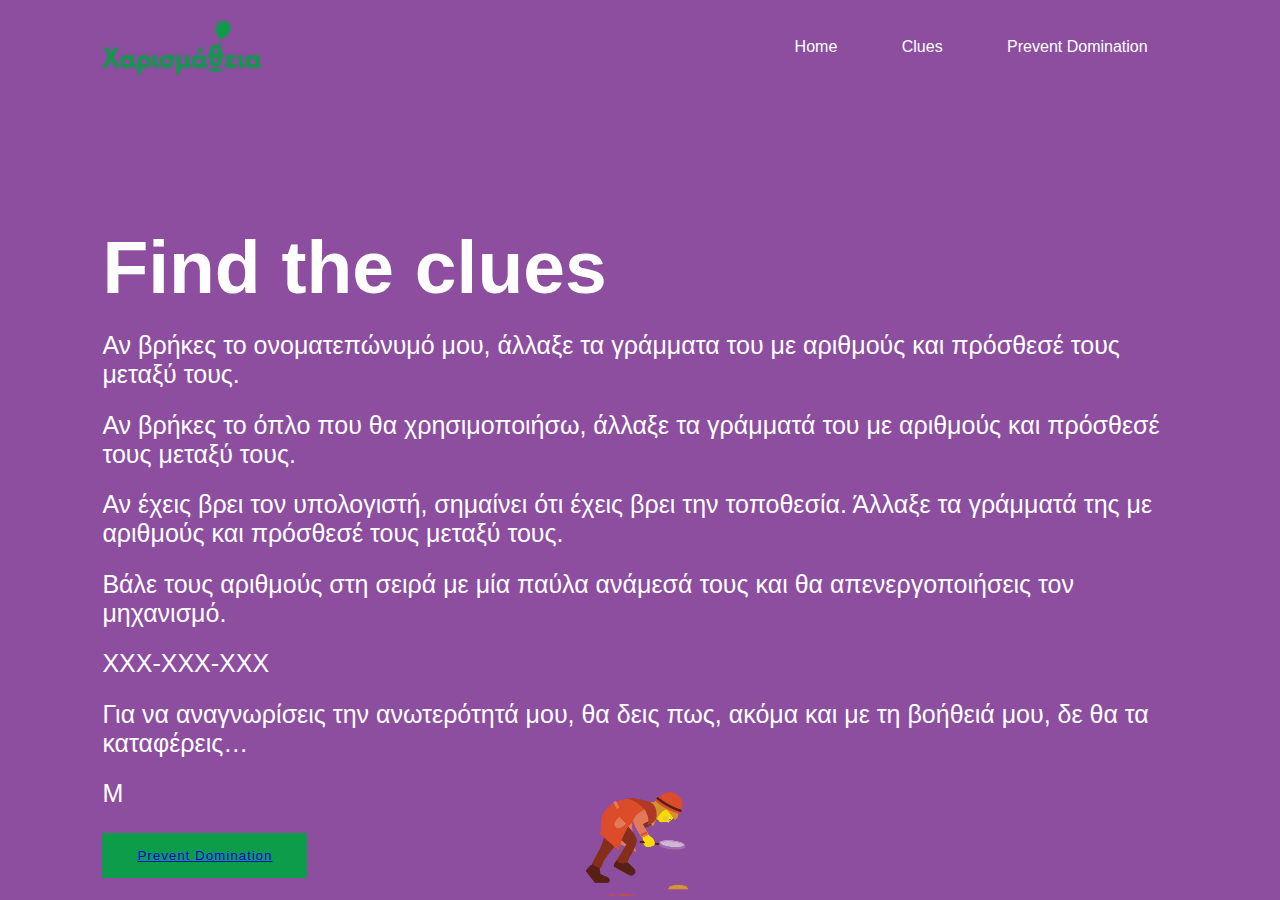
<file: Clues.html>
<!DOCTYPE html>
<html>
<head>
      <meta name="viewport" content="width=device-width, initial-scale=1.0">
      <title>Clues</title>
      <link rel="stylesheet" href="Clues.css">

<body>
    <div class="base">
    <nav>
      <img src="logo.png" class="logo">
      <ul>
        <li><a href="index.html">Home</a></li>
        <li>Clues</li>
        <li><a href="Solve_Mystery.html">Prevent Domination</a></li>
      </ul>
    </nav>


  <h1>Find the clues</h1>

  <p>
    Αν βρήκες το ονοματεπώνυμό μου, άλλαξε τα γράμματα του με αριθμούς και πρόσθεσέ τους μεταξύ τους.
  </p>

  <p>
    Αν βρήκες το όπλο που θα χρησιμοποιήσω, άλλαξε τα γράμματά του με αριθμούς και πρόσθεσέ τους μεταξύ τους.
  </p>

  <p>
    Αν έχεις βρει τον υπολογιστή, σημαίνει ότι έχεις βρει την τοποθεσία. Άλλαξε τα γράμματά της με αριθμούς και πρόσθεσέ τους μεταξύ τους.
  </p>
 
  <p>  
  Βάλε τους αριθμούς στη σειρά με μία παύλα ανάμεσά τους και θα απενεργοποιήσεις τον μηχανισμό.
  </p>
 
  <p>
    ΧΧΧ-ΧΧΧ-ΧΧΧ
  </p>
 
  <p>
    Για να αναγνωρίσεις την ανωτερότητά μου, θα δεις πως, ακόμα και με τη βοήθειά μου, δε θα τα καταφέρεις…
  </p>
 
  <p>
  Μ
  </p>
  <button type="button" ><a href="Solve_Mystery.html">Prevent Domination</a></button>
  
</div>
</body>

</head>

</html>
</file>
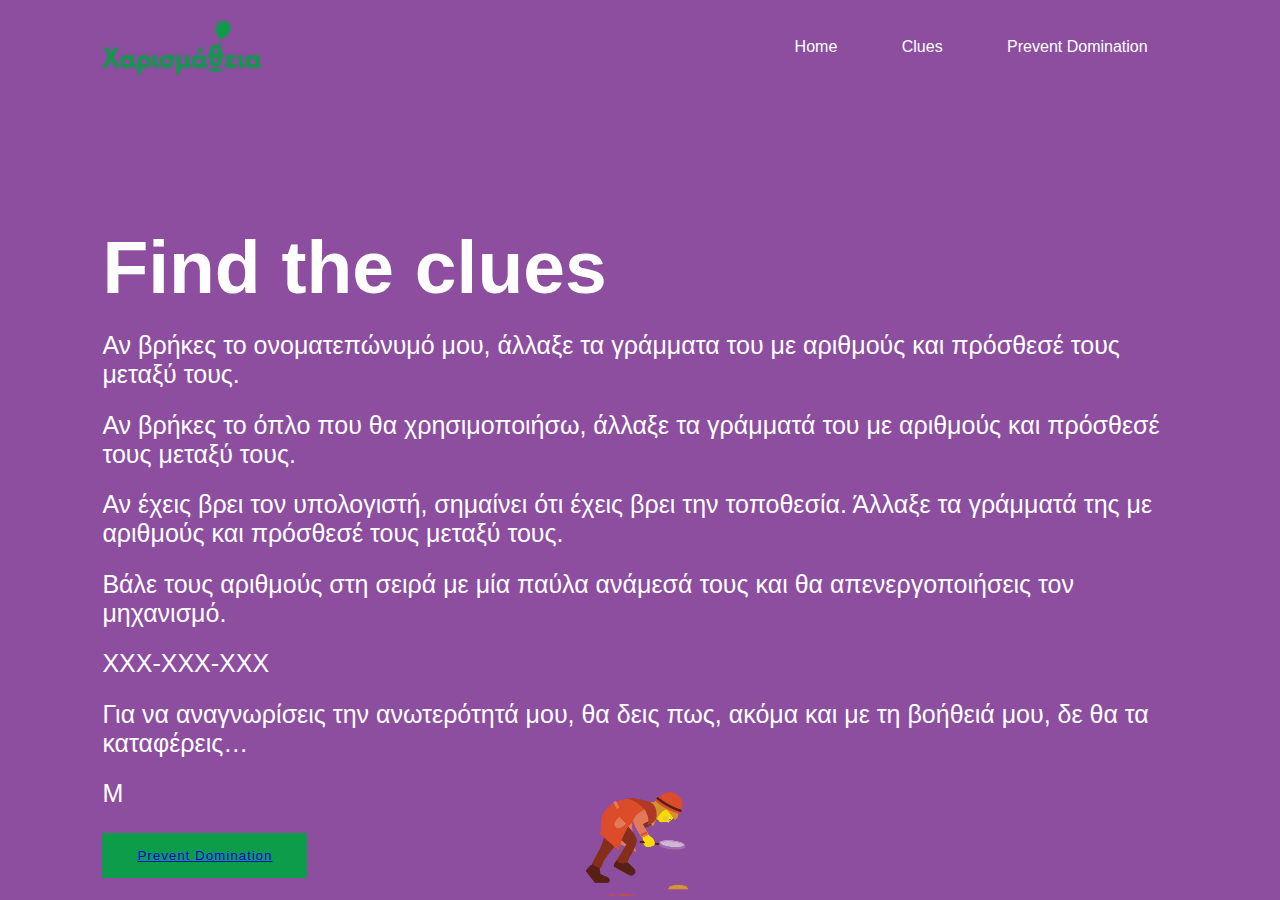
<file: cluesEnded.html>
<!DOCTYPE html>
<html>
<head>
      <meta name="viewport" content="width=device-width, initial-scale=1.0">
      <title>Clues</title>
      <link rel="stylesheet" href="Clues.css">

<body>
    <div class="base">
    <nav>
      <img src="logo.png" class="logo">
      <ul>
        <li><a href="homeSolved.html">Home</a></li>
        <li>Clues</li>
        <li><a href="endedCode.html">Prevent Domination</a></li>
      </ul>
    </nav>


  <h1>Find the clues</h1>

  <p>
    Αν βρήκες το ονοματεπώνυμό μου, άλλαξε τα γράμματα του με αριθμούς και πρόσθεσέ τους μεταξύ τους.
  </p>

  <p>
    Αν βρήκες το όπλο που θα χρησιμοποιήσω, άλλαξε τα γράμματά του με αριθμούς και πρόσθεσέ τους μεταξύ τους.
  </p>

  <p>
    Αν έχεις βρει τον υπολογιστή, σημαίνει ότι έχεις βρει την τοποθεσία. Άλλαξε τα γράμματά της με αριθμούς και πρόσθεσέ τους μεταξύ τους.
  </p>
 
  <p>  
  Βάλε τους αριθμούς στη σειρά με μία παύλα ανάμεσά τους και θα απενεργοποιήσεις τον μηχανισμό.
  </p>
 
  <p>
    ΧΧΧ-ΧΧΧ-ΧΧΧ
  </p>
 
  <p>
    Για να αναγνωρίσεις την ανωτερότητά μου, θα δεις πως, ακόμα και με τη βοήθειά μου, δε θα τα καταφέρεις…
  </p>
 
  <p>
  Μ
  </p>
  <button type="button" ><a href="endedCode.html">Prevent Domination</a></button>
  
</div>
</body>

</head>

</html>
</file>
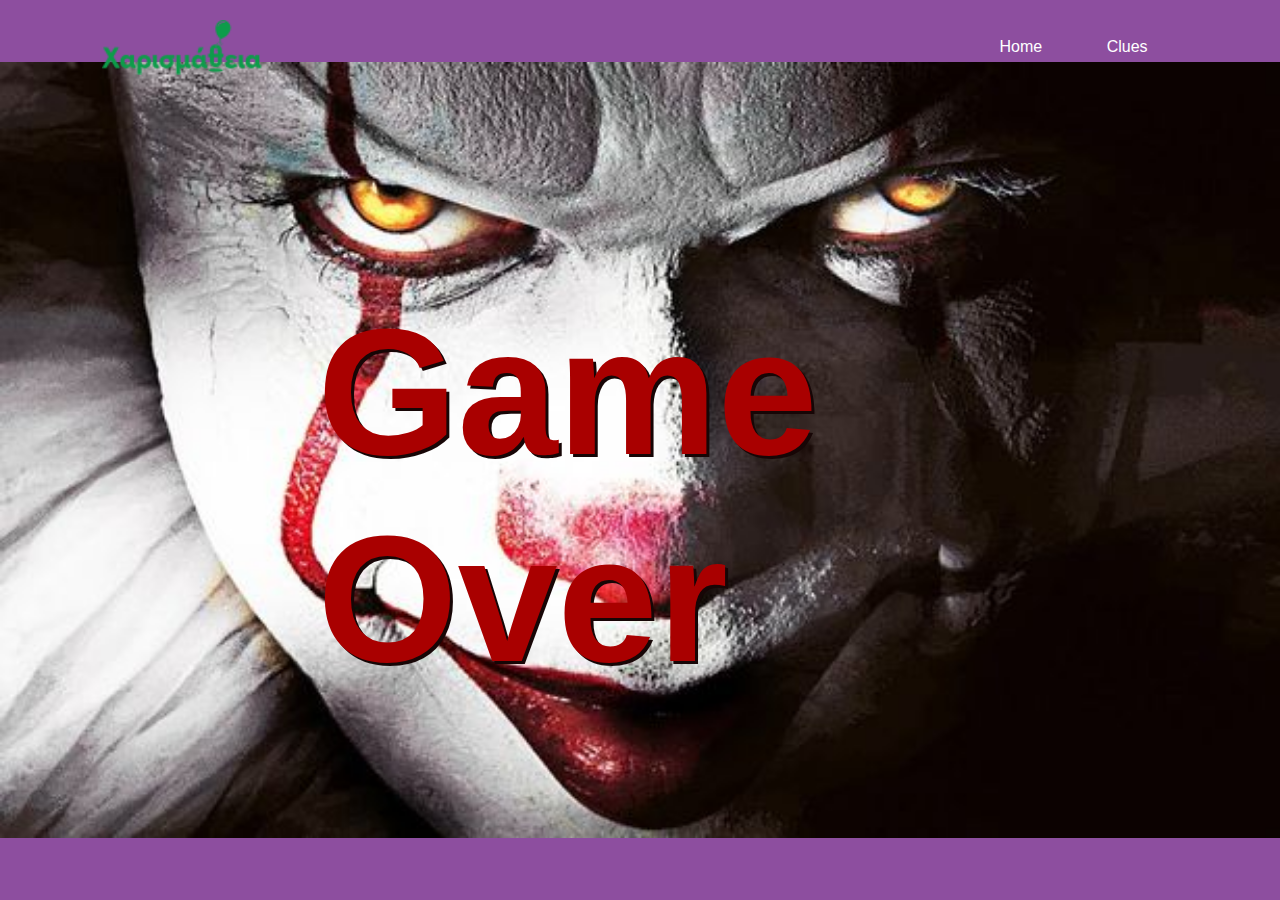
<file: endoftime.html>
<!DOCTYPE html>
<html>
<head>
      <meta name="viewport" content="width=device-width, initial-scale=1.0">
      <title>Times Up</title>
      <link rel="stylesheet" href="endoftime.css">

<body>
    <div class="hero">
    <nav>
      <img src="logo.png" class="logo">
      <ul>
        <li><a href="index.html">Home</a></li>
        <li><a href="Clues.html">Clues</a></li>
      </ul>
    </nav>


  <h1>Game Over</h1>
  
</div>
</body>

</head>

</html>
</file>
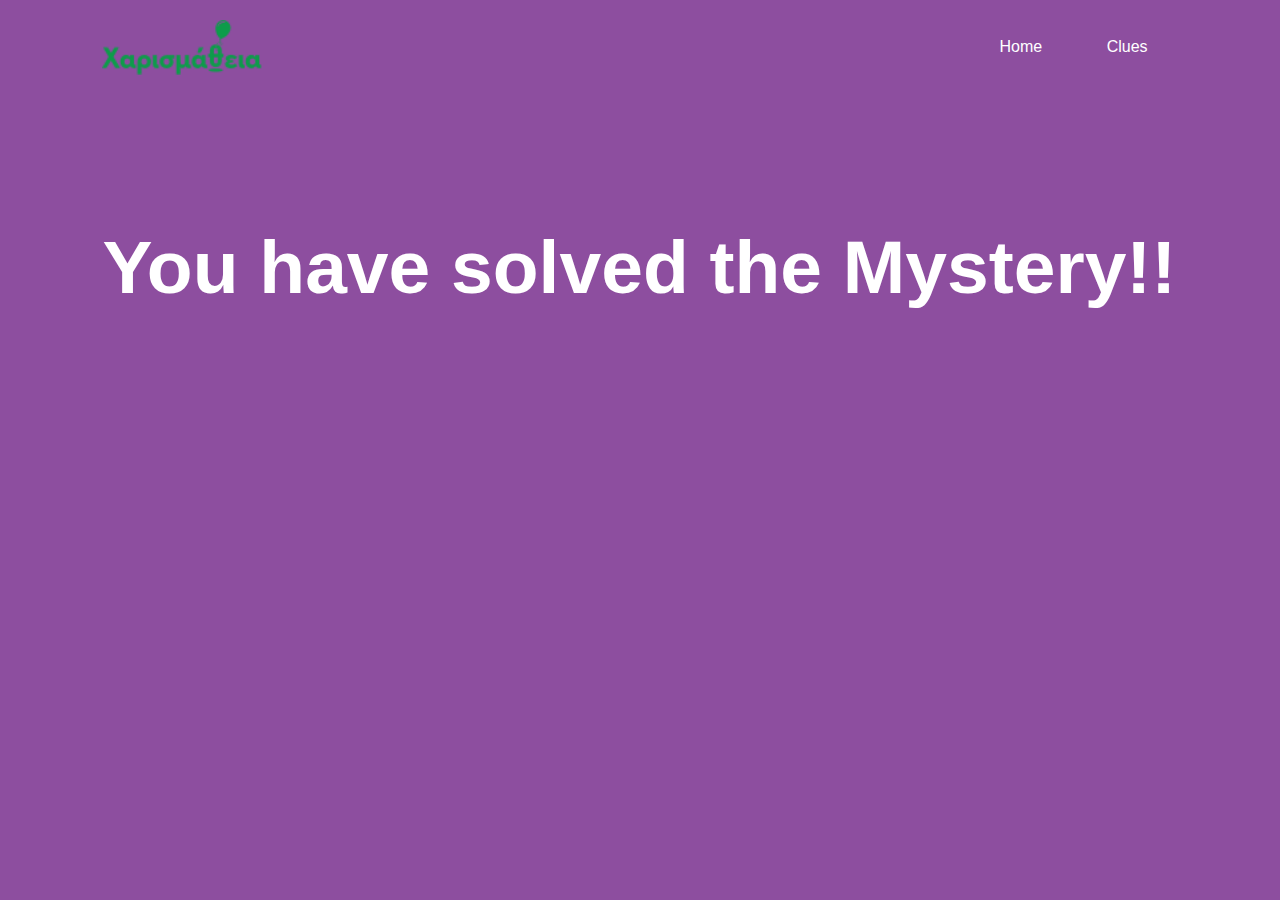
<file: Solved.html>
<!DOCTYPE html>
<html>
<head>
      <meta name="viewport" content="width=device-width, initial-scale=1.0">
      <title>The Puzle</title>
      <link rel="stylesheet" href="Solved.css">

<body>
    <div class="hero">
    <nav>
      <img src="logo.png" class="logo">
      <ul>
        <li><a href="index.html">Home</a></li>
        <li><a href="Clues.html">Clues</a></li>
      </ul>
    </nav>


  <h1>You have solved the Mystery!!</h1>
  
</div>
</body>

</head>

</html>
</file>
<file: Clues.css>
*{
    margin: 0;
    padding: 0;
    box-sizing: border-box;
    font-family: 'poppins', sans-serif;
}

.base{
    min-height: 100vh;
    width: 100%;
    background-color: #8d4e9f;
    background-image:url("cle.gif");
    background-position: bottom;
    background-repeat: no-repeat;
    background-size: 10%;
    color: #fff;
    padding: 0 8%;
}

p{
    font-size: 25px;
    margin-top:2%;  
}


nav{
    display: flex;
    align-items: center;
    justify-content: space-between;
    padding: 20px 0;
}
.logo{
    width: 160px;
}

nav ul li{
    display: inline-block;
    list-style: none;
    margin: 10px 30px;
}

nav ul li a{
    color: #fff;
    text-decoration: none;

}

.base h1{
    font-size: 75px;
    margin-top: 12%;
}

.base button{
    background: #0d9c4a;
    border: 0;
    outline: none;
    padding: 15px 35px;
    color: #fff;
    margin-top: 25px;
    font-weight: 500;
    letter-spacing: 1px;
    cursor: pointer;
}
</file>
<file: endoftime.css>
*{
    margin: 0;
    padding: 0;
    box-sizing: border-box;
    font-family: 'poppins', sans-serif;
}

.hero{
    min-height: 100vh;
    width: 100%;
    background-color: #8d4e9f;
    background-image: url("clown.jpg");
    background-position: center;
    background-repeat: no-repeat;
    background-size: 100%;
    color: rgb(169, 0, 0);
    padding: 0 8%;
}
nav{
    display: flex;
    align-items: center;
    justify-content: space-between;
    padding: 20px 0;
}
.logo{
    width: 160px;
}

nav ul li{
    display: inline-block;
    list-style: none;
    margin: 10px 30px;
}

nav ul li a{
    color: #fff;
    text-decoration: none;

}

.hero h1{
    font-size: 180px;
    margin-top: 18%;
    margin-left: 20%;
    text-shadow: 3px 3px #170606;
}
</file>
<file: Solved.css>
*{
    margin: 0;
    padding: 0;
    box-sizing: border-box;
    font-family: 'poppins', sans-serif;
}

.hero{
    min-height: 100vh;
    width: 100%;
    background-color: #8d4e9f;
    background-position: center;
    background-repeat: no-repeat;
    background-size: 30%;
    color: #fff;
    padding: 0 8%;
}
nav{
    display: flex;
    align-items: center;
    justify-content: space-between;
    padding: 20px 0;
}
.logo{
    width: 160px;
}

nav ul li{
    display: inline-block;
    list-style: none;
    margin: 10px 30px;
}

nav ul li a{
    color: #fff;
    text-decoration: none;

}

.hero h1{
    font-size: 75px;
    margin-top: 12%;
}
</file>
